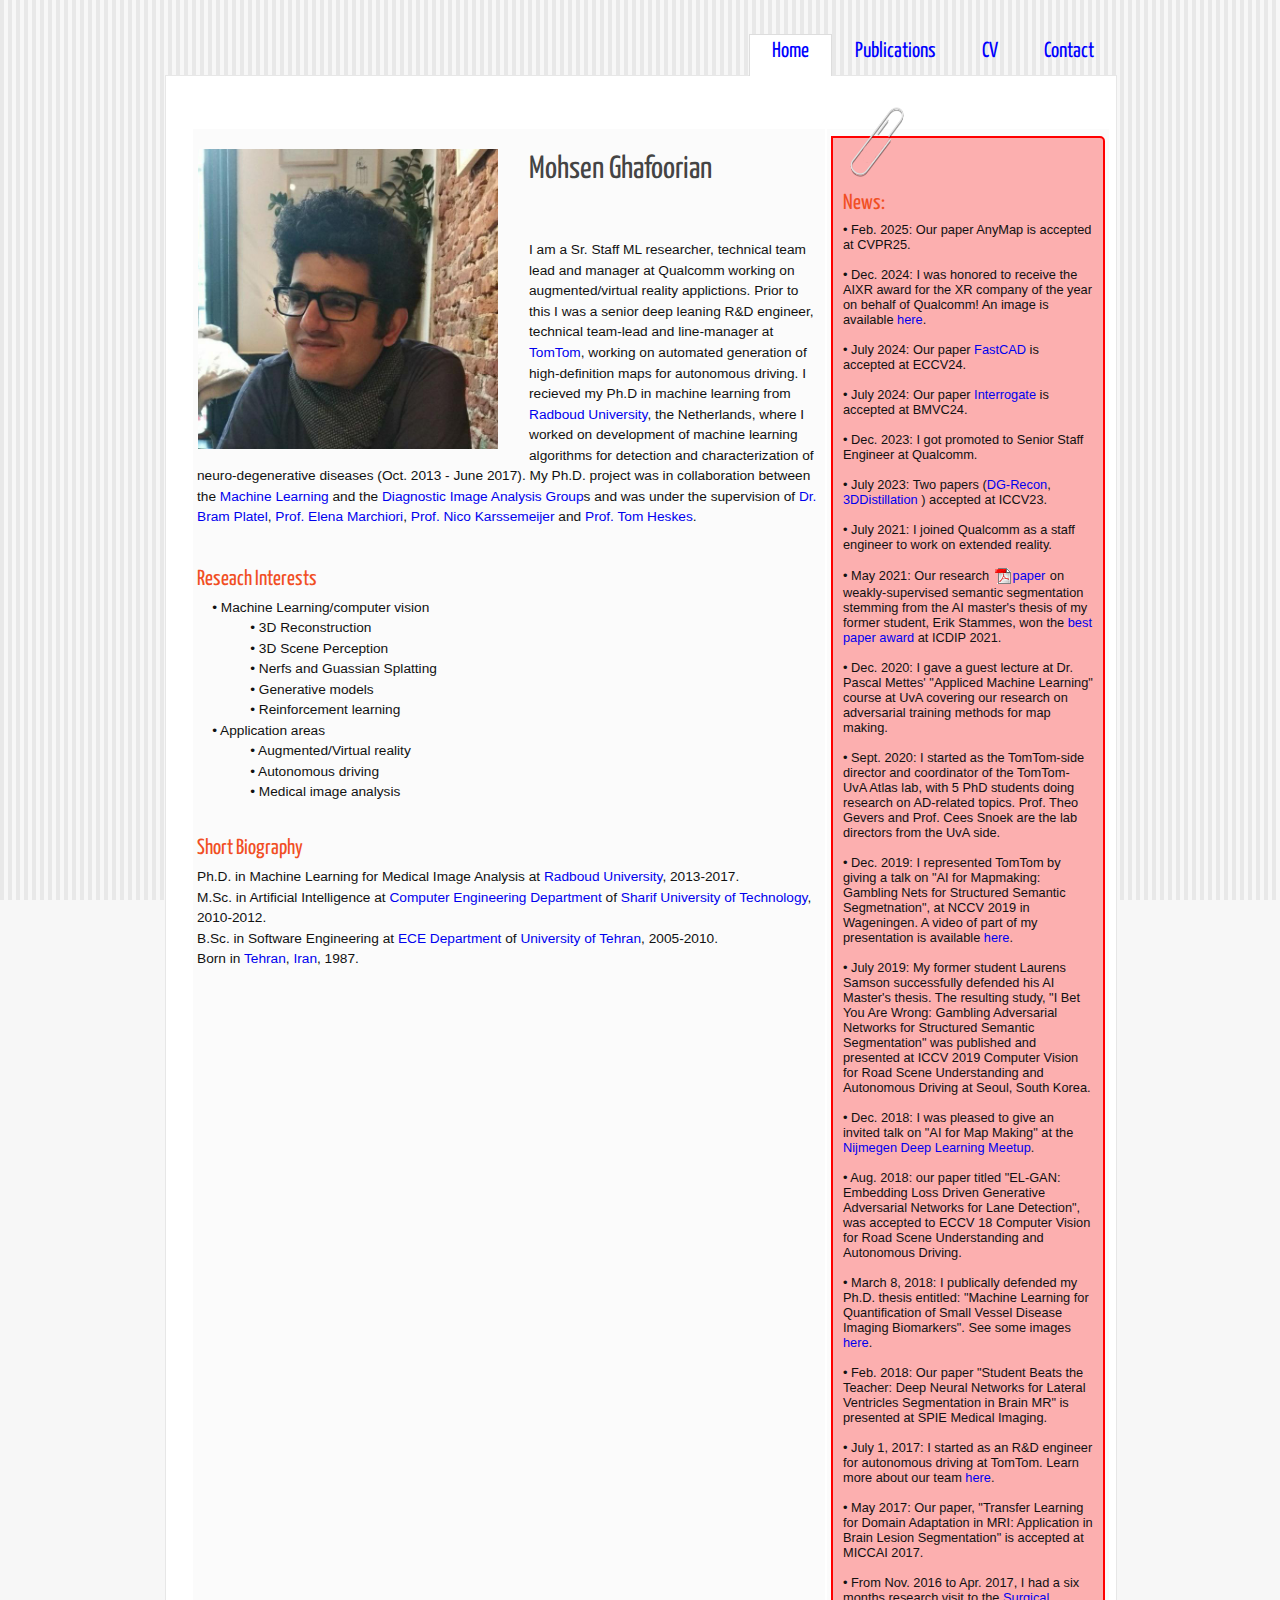
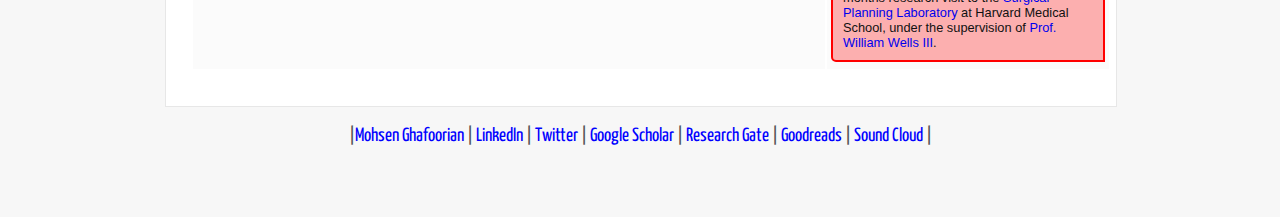
<file: index.html>
<!DOCTYPE HTML>
<html>

<head>
  <title>Mohsen Ghafoorian</title>
  <meta name="description" content="Mohsen Ghafoorian, Homepage" />
  <meta name="keywords" content="mohsen ghafoorian, radboud, deep learning, machine learning ,reinforcement learning" />
  <meta http-equiv="content-type" content="text/html; charset=UTF-8" />
  <link rel="stylesheet" type="text/css" href="http://fonts.googleapis.com/css?family=Tangerine&amp;v1" />
  <link rel="stylesheet" type="text/css" href="http://fonts.googleapis.com/css?family=Yanone+Kaffeesatz" />
  <link rel="stylesheet" type="text/css" href="style/style.css" />
  <link href="https://fonts.googleapis.com/icon?family=Material+Icons" rel="stylesheet">
  <script type="text/javascript">
  var _gaq = _gaq || [];
  _gaq.push(['_setAccount', 'UA-7159236-4']);
  _gaq.push(['_trackPageview']);

  (function() {
    var ga = document.createElement('script'); ga.type = 'text/javascript'; ga.async = true;
    ga.src = ('https:' == document.location.protocol ? 'https://ssl' : 'http://www') + '.google-analytics.com/ga.js';
    var s = document.getElementsByTagName('script')[0]; s.parentNode.insertBefore(ga, s);
  })();
  </script>
</head>

<body>
  <div id="main">
    <div id="header">
      <div id="logo">
      </div>
      <div id="menubar">
        <ul id="menu">
          <!-- put class="current" in the li tag for the selected page - to highlight which page you're on -->
          <li  class="current"><a href="index.html">Home</a></li>
          <!--<li ><a href="research.html">Research</a></li>-->
          <li ><a href="publications.html">Publications</a></li>
          <li ><a href="cv.html">CV</a></li>
          <!--<li ><a href="presentations.html">Talks</a></li>-->
          <li ><a href="contact.html">Contact</a></li>
        </ul>
      </div>
    </div>

<div id="site_content">
<div id="sidebar_container"></div>

<div id="content">
	<table width=920>
	<tr>
		<td>
			<img src="images/mohsen4.jpg" alt="" title="" style="float: left; margin-left: 0px; margin-top: 0px; margin-right: 30px; padding:1px; border: 0px solid #EEE; height: 300px;">
			<h1>Mohsen Ghafoorian</h1>
			<br>

			<p>
			<p>
			I am a Sr. Staff ML researcher, technical team lead and manager at Qualcomm working on augmented/virtual reality applictions. Prior to this 
			I was a senior deep leaning R&D engineer, technical team-lead and line-manager at <a href="https://en.wikipedia.org/wiki/TomTom">TomTom</a>, working on automated generation of high-definition maps for autonomous driving. I recieved my Ph.D in machine learning from <a href="http://www.ru.nl/english/">Radboud University</a>, the Netherlands, where I worked on development of machine learning algorithms for detection and characterization of neuro-degenerative diseases (Oct. 2013 - June 2017). 
			My Ph.D. project was in collaboration between the <a href ="http://www.ru.nl/is/ml/" rel="nofollow">Machine Learning </a> and the 
			<a href ="http://diagnijmegen.nl/index.php/Home" rel="nofollow"> Diagnostic Image Analysis Group</a>s and was under the supervision of <a href="http://www.diagnijmegen.nl/index.php/Person?name=Bram_Platel" rel="nofollow">Dr. Bram Platel</a>, <a href="http://www.cs.ru.nl/~elenam/" rel="nofollow">Prof. Elena Marchiori</a>, <a href="http://www.diagnijmegen.nl/index.php/Person?name=Nico_Karssemeijer" rel="nofollow">Prof. Nico Karssemeijer</a> and <a href="http://www.cs.ru.nl/~tomh/" rel="nofollow">Prof. Tom Heskes</a>.
			<br> 
			<br>
			</p> 
			<h2>Reseach Interests</h2>
			<p>
			&nbsp &nbsp &#8226; Machine Learning/computer vision <br>
			&nbsp &nbsp &nbsp &nbsp &nbsp &nbsp &nbsp		&#8226; 3D Reconstruction<br>
			&nbsp &nbsp &nbsp &nbsp &nbsp &nbsp &nbsp		&#8226; 3D Scene Perception<br>
			&nbsp &nbsp &nbsp &nbsp &nbsp &nbsp &nbsp		&#8226; Nerfs and Guassian Splatting<br>
			&nbsp &nbsp &nbsp &nbsp &nbsp &nbsp &nbsp		&#8226; Generative models<br>			
			&nbsp &nbsp &nbsp &nbsp &nbsp &nbsp &nbsp		&#8226; Reinforcement learning <br>
			&nbsp &nbsp &#8226 Application areas <br>
			&nbsp &nbsp &nbsp &nbsp &nbsp &nbsp &nbsp &#8226; Augmented/Virtual reality <br>
			&nbsp &nbsp &nbsp &nbsp &nbsp &nbsp &nbsp &#8226; Autonomous driving <br>
			&nbsp &nbsp &nbsp &nbsp &nbsp &nbsp &nbsp &#8226; Medical image analysis <br>
			</p>
			<br>

			<h2>Short Biography</h2>
			<p>
			Ph.D. in Machine Learning for Medical Image Analysis at <a href="http://www.ru.nl/" rel="nofollow"> Radboud University</a>, 2013-2017.<br>
			M.Sc. in Artificial Intelligence at <a href="http://ce.sharif.ir/en" rel="nofollow">Computer Engineering Department</a> of <a href="http://www.sharif.ir/web/en/" rel="nofollow">Sharif University of Technology</a>, 2010-2012. <br>
			B.Sc. in Software Engineering at <a href="http://ece.ut.ac.ir/en" rel="nofollow">ECE Department</a> of <a href="http://ut.ac.ir/en" rel="nofollow">University of Tehran</a>, 2005-2010.<br>
			Born in <a href="http://en.wikipedia.org/wiki/Tehran" rel="nofollow">Tehran</a>, <a href="http://en.wikipedia.org/wiki/Iran" rel="nofollow">Iran</a>, 1987.
			</p>
			<br><br><br><br><br><br><br><br><br><br><br><br><br><br><br><br><br><br><br><br><br><br><br><br><br><br><br><br><br><br><br><br><br><br><br><br><br><br><br><br><br><br><br><br>
		</td>
		<td>
			<img src="images/clip.png" style="float: left; margin-left: 10px; margin-top: -30px; margin-right: 30px; padding:1px; border: 0px solid #EEE; height: 70px;">
			<div class="boxed">	<br><br><br>
				<h2>News:</h2>

				&#8226; Feb. 2025: Our paper AnyMap is accepted at CVPR25. <br><br>
				&#8226; Dec. 2024: I was honored to receive the AIXR award for the XR company of the year on behalf of Qualcomm! An image is available <a href="https://www.linkedin.com/feed/update/urn:li:activity:7272360035513495552/">here</a>. <br><br>
				&#8226; July 2024: Our paper <a href="https://arxiv.org/pdf/2403.15161">FastCAD</a> is accepted at ECCV24. <br><br>
				&#8226; July 2024: Our paper <a href="https://shorturl.at/QE6EN">Interrogate</a> is accepted at BMVC24. <br><br>
				&#8226; Dec. 2023: I got promoted to Senior Staff Engineer at Qualcomm. <br><br>
				&#8226; July 2023: Two papers (<a href="https://shorturl.at/nNi4X">DG-Recon</a>, <a href="https://shorturl.at/xFaCE">3DDistillation </a>) accepted at ICCV23. <br><br>
				&#8226; July 2021: I joined Qualcomm as a staff engineer to work on extended reality.<br><br>
				&#8226; May 2021: Our research <a href="https://arxiv.org/pdf/2011.04626.pdf">paper</a> on weakly-supervised semantic segmentation stemming from the AI master's thesis of my former student, Erik Stammes, won the <a href="http://mohsenghafoorian.nl/files/icdip_award.jpeg"> best paper award </a> at ICDIP 2021.<br><br>
				&#8226; Dec. 2020: I gave a guest lecture at Dr. Pascal Mettes' "Appliced Machine Learning" course at UvA covering our research on adversarial training methods for map making. <br><br>
				&#8226; Sept. 2020: I started as the TomTom-side director and coordinator of the TomTom-UvA Atlas lab, with 5 PhD students doing research on AD-related topics. Prof. Theo Gevers and Prof. Cees Snoek are the lab directors from the UvA side.<br><br>
				&#8226; Dec. 2019: I represented TomTom by giving a talk on "AI for Mapmaking: Gambling Nets for Structured Semantic Segmetnation", at NCCV 2019 in Wageningen. A video of part of my presentation is available <a href="https://youtu.be/shsoG8sJXgY">here</a>.<br><br>
				&#8226; July 2019: My former student Laurens Samson successfully defended his AI Master's thesis. The resulting study, "I Bet You Are Wrong: Gambling Adversarial Networks for Structured Semantic Segmentation" was published and presented at ICCV 2019 Computer Vision for Road Scene Understanding and Autonomous Driving at Seoul, South Korea. <br><br>
				&#8226; Dec. 2018: I was pleased to give an invited talk on "AI for Map Making" at the <a href="https://www.meetup.com/Deep-Learning-Nijmegen/events/255604774/">Nijmegen Deep Learning Meetup</a>. <br><br>
				&#8226; Aug. 2018: our paper titled "EL-GAN: Embedding Loss Driven Generative Adversarial Networks for Lane Detection", was accepted to ECCV 18 Computer Vision for Road Scene Understanding and Autonomous Driving. <br><br>
				&#8226; March 8, 2018: I publically defended my Ph.D. thesis entitled: "Machine Learning for Quantification of Small Vessel Disease Imaging Biomarkers". See some images <a href="https://drive.google.com/drive/folders/1ne7y0YJ4kBkdPi6MpTPtBqVDXWYR_264?usp=sharing">here</a>. <br><br>
				&#8226; Feb. 2018: Our paper "Student Beats the Teacher: Deep Neural Networks for Lateral Ventricles Segmentation in Brain MR" is presented at SPIE Medical Imaging. <br><br>
				&#8226; July 1, 2017: I started as an R&D engineer for autonomous driving at TomTom. Learn more about our team <a href="https://www.youtube.com/watch?v=5YACo71cccA">here</a>.<br><br>
				&#8226; May 2017: Our paper, "Transfer Learning for Domain Adaptation in MRI: Application in Brain Lesion Segmentation" is accepted at MICCAI 2017. <br><br>
				&#8226; From Nov. 2016 to Apr. 2017, I had a six months research visit to the <a href="https://www.spl.harvard.edu/">Surgical Planning Laboratory</a> at Harvard Medical School, under the supervision of <a href="http://people.csail.mit.edu/sw/">Prof. William Wells III</a>.<br>
			</div>
		</td>
	</tr>
	</table>
</div>
</div>

    <div id="footer">
|<a href="index.html" target="_blank">Mohsen Ghafoorian</a> | 
<a href="http://www.linkedin.com/pub/mohsen-ghafoorian/53/437/ba3" target="_blank">LinkedIn</a> | 
<a href="https://twitter.com/mohsen_gh87" target="_blank">Twitter</a> | 
<a href="https://scholar.google.nl/citations?user=989WL-wAAAAJ&hl=en" target="_blank">Google Scholar</a> | 
<a href="https://www.researchgate.net/profile/Mohsen_Ghafoorian5" target="_blank">Research Gate</a> |
<a href="https://www.goodreads.com/user/show/1713-mohsen" target="_blank">Goodreads</a> | 
<a href="https://soundcloud.com/mohsenghafoorian" target="_blank">Sound Cloud</a> |
    </div>
  </div>
</body>
</html>
</file>
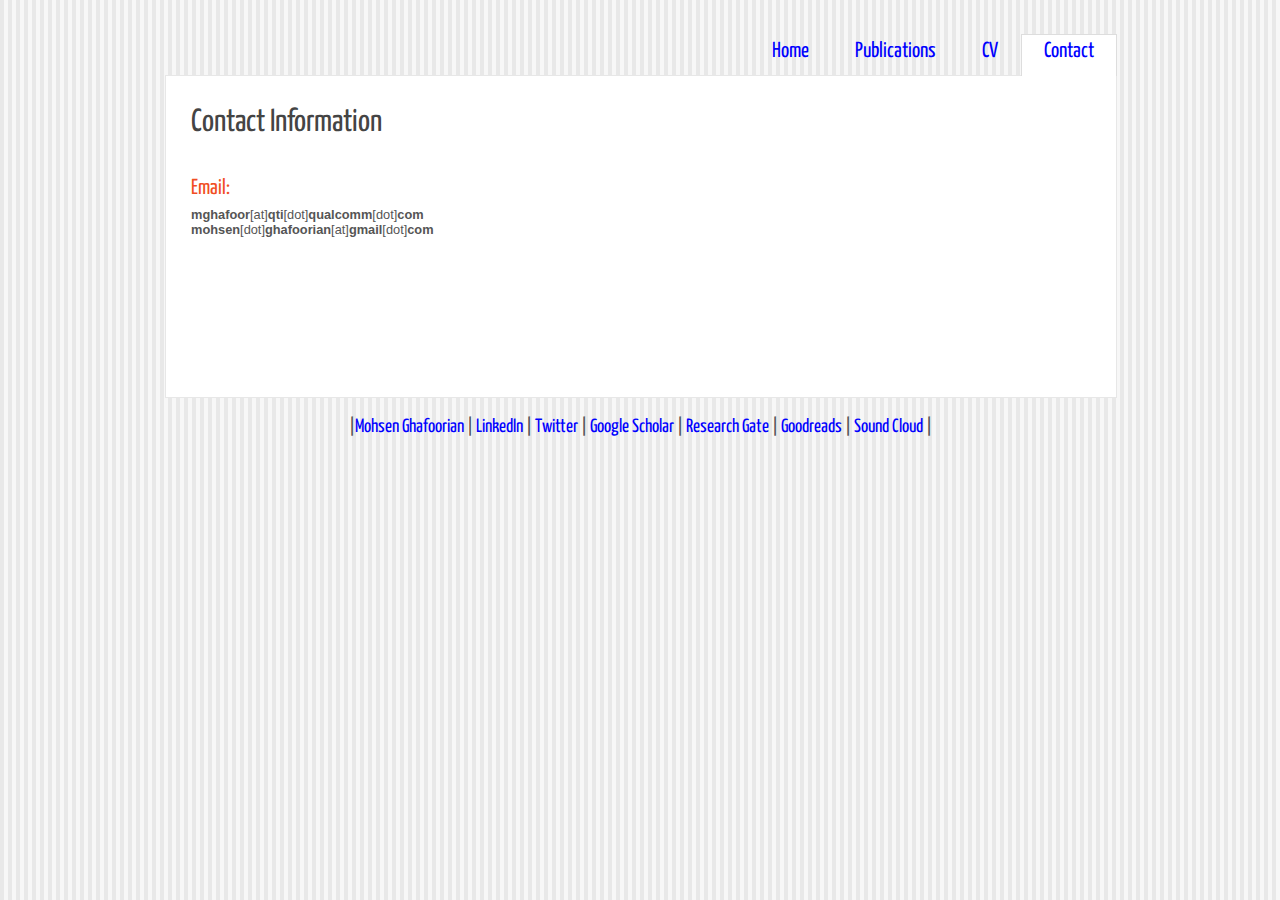
<file: contact.html>
<!DOCTYPE HTML>
<html>

<head>
  <title>Mohsen Ghafoorian</title>
  <meta name="description" content="Mohsen Ghafoorian, Homepage" />
  <meta name="keywords" content="mohsen ghafoorian, radboud, deep learning, machine learning ,reinforcement learning" />
  <meta http-equiv="content-type" content="text/html; charset=UTF-8" />
  <link rel="stylesheet" type="text/css" href="http://fonts.googleapis.com/css?family=Tangerine&amp;v1" />
  <link rel="stylesheet" type="text/css" href="http://fonts.googleapis.com/css?family=Yanone+Kaffeesatz" />
  <link rel="stylesheet" type="text/css" href="style/style.css" />
  <script type="text/javascript">
  var _gaq = _gaq || [];
  _gaq.push(['_setAccount', 'UA-7159236-4']);
  _gaq.push(['_trackPageview']);

  (function() {
    var ga = document.createElement('script'); ga.type = 'text/javascript'; ga.async = true;
    ga.src = ('https:' == document.location.protocol ? 'https://ssl' : 'http://www') + '.google-analytics.com/ga.js';
    var s = document.getElementsByTagName('script')[0]; s.parentNode.insertBefore(ga, s);
  })();
  </script>
</head>

<body>
  <div id="main">
    <div id="header">
      <div id="logo">
      </div>
      <div id="menubar">
        <ul id="menu">
          <!-- put class="current" in the li tag for the selected page - to highlight which page you're on -->
          <li ><a href="index.html">Home</a></li>
          <!--<li ><a href="research.html">Research</a></li>-->
          <li ><a href="publications.html">Publications</a></li>
          <li ><a href="cv.html">CV</a></li>
          <!--<li ><a href="presentations.html">Talks</a></li>-->
          <li class="current"><a href="contact.html">Contact</a></li>
        </ul>
      </div>
    </div>


<div id="site_content">
<div id="content">
<h1>Contact Information</h1>
<p>
<h2>Email:</h2>
<strong>mghafoor</strong>[at]<strong>qti</strong>[dot]<strong>qualcomm</strong>[dot]<strong>com</strong><br>
<strong>mohsen</strong>[dot]<strong>ghafoorian</strong>[at]<strong>gmail</strong>[dot]<strong>com</strong><br>
<br><br><br>


<br><br><br>
<br><br><br>

</p>

</div>
</div>

    <div id="footer">
|<a href="index.html" target="_blank">Mohsen Ghafoorian</a> | 
<a href="http://www.linkedin.com/pub/mohsen-ghafoorian/53/437/ba3" target="_blank">LinkedIn</a> | 
<a href="https://twitter.com/mohsen_gh87" target="_blank">Twitter</a> | 
<a href="https://scholar.google.nl/citations?user=989WL-wAAAAJ&hl=en" target="_blank">Google Scholar</a> | 
<a href="https://www.researchgate.net/profile/Mohsen_Ghafoorian5" target="_blank">Research Gate</a> |
<a href="https://www.goodreads.com/user/show/1713-mohsen" target="_blank">Goodreads</a> | 
<a href="https://soundcloud.com/mohsenghafoorian" target="_blank">Sound Cloud</a> |
    </div>
  </div>
</body>
</html>
</file>
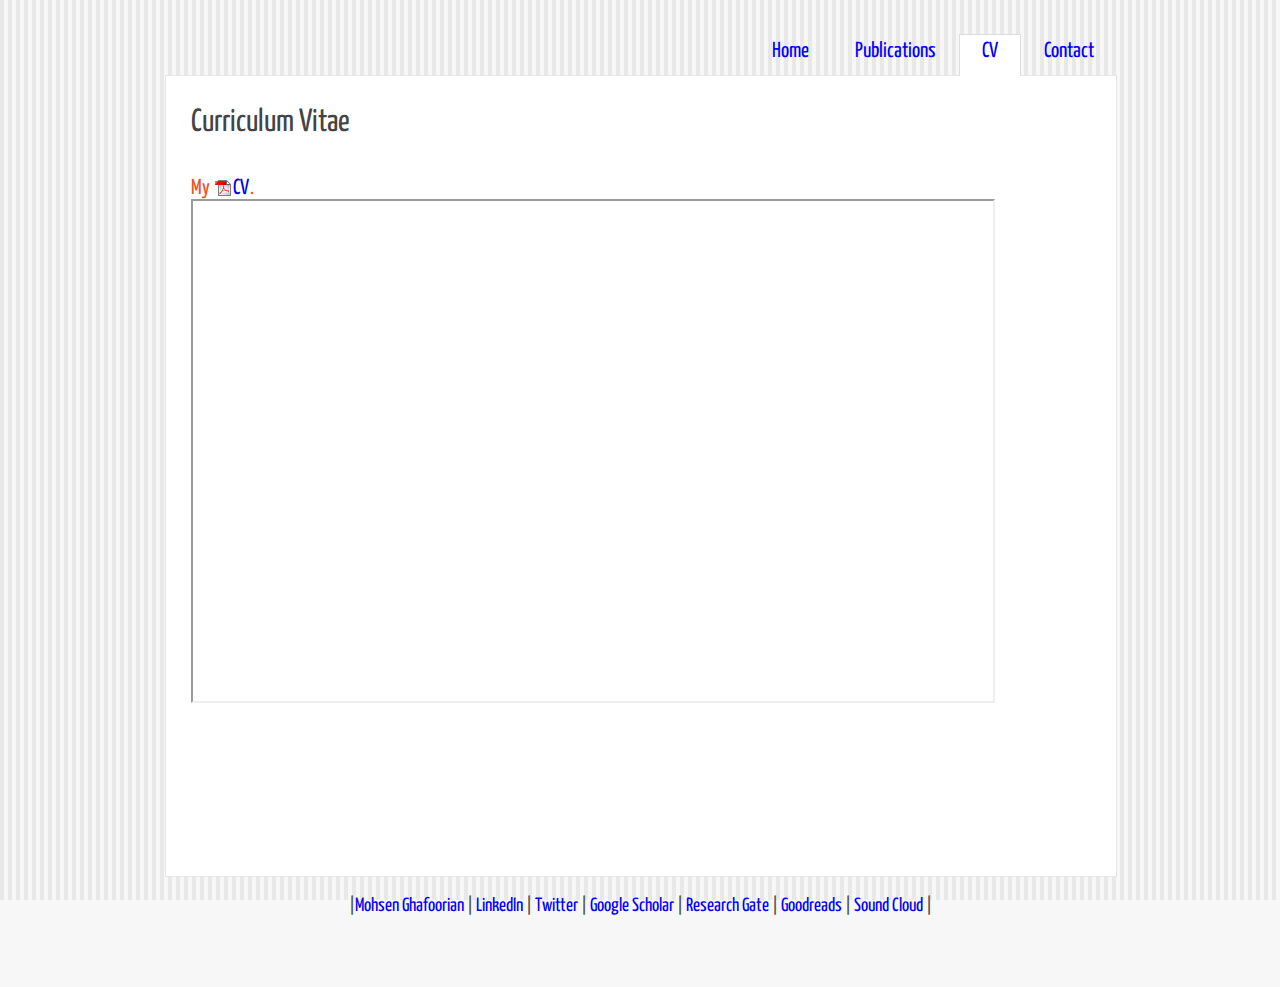
<file: cv.html>
<!DOCTYPE HTML>
<html>

<head>
  <title>Mohsen Ghafoorian</title>
  <meta name="description" content="Mohsen Ghafoorian, Homepage" />
  <meta name="keywords" content="mohsen ghafoorian, radboud, deep learning, machine learning ,reinforcement learning" />
  <meta http-equiv="content-type" content="text/html; charset=UTF-8" />
  <link rel="stylesheet" type="text/css" href="http://fonts.googleapis.com/css?family=Tangerine&amp;v1" />
  <link rel="stylesheet" type="text/css" href="http://fonts.googleapis.com/css?family=Yanone+Kaffeesatz" />
  <link rel="stylesheet" type="text/css" href="style/style.css" />
  <script type="text/javascript">
  var _gaq = _gaq || [];
  _gaq.push(['_setAccount', 'UA-7159236-4']);
  _gaq.push(['_trackPageview']);

  (function() {
    var ga = document.createElement('script'); ga.type = 'text/javascript'; ga.async = true;
    ga.src = ('https:' == document.location.protocol ? 'https://ssl' : 'http://www') + '.google-analytics.com/ga.js';
    var s = document.getElementsByTagName('script')[0]; s.parentNode.insertBefore(ga, s);
  })();
  </script>
</head>

<body>
  <div id="main">
    <div id="header">
      <div id="logo">
      </div>
      <div id="menubar">
        <ul id="menu">
          <!-- put class="current" in the li tag for the selected page - to highlight which page you're on -->
          <li ><a href="index.html">Home</a></li>
          <!--<li ><a href="research.html">Research</a></li>-->
          <li ><a href="publications.html">Publications</a></li>
          <li class="current"><a href="cv.html">CV</a></li>
          <!--<li ><a href="presentations.html">Talks</a></li>-->
          <li ><a href="contact.html">Contact</a></li>
        </ul>
      </div>
    </div>


<div id="site_content">
<div id="content">
<h1>Curriculum Vitae</h1>
<p>


<h2>
My <a href="files/CV.pdf">CV</a>.
<br><iframe src="files/CV.pdf" height="500" width="800"></iframe>
</h2>


<br><br><br>


<br><br><br>
<br><br><br>

</p>

</div>
</div>

    <div id="footer">|<a href="index.html" target="_blank">Mohsen Ghafoorian</a> | 
<a href="http://www.linkedin.com/pub/mohsen-ghafoorian/53/437/ba3" target="_blank">LinkedIn</a> | 
<a href="https://twitter.com/mohsen_gh87" target="_blank">Twitter</a> | 
<a href="https://scholar.google.nl/citations?user=989WL-wAAAAJ&hl=en" target="_blank">Google Scholar</a> | 
<a href="https://www.researchgate.net/profile/Mohsen_Ghafoorian5" target="_blank">Research Gate</a> |
<a href="https://www.goodreads.com/user/show/1713-mohsen" target="_blank">Goodreads</a> | 
<a href="https://soundcloud.com/mohsenghafoorian" target="_blank">Sound Cloud</a> |
    </div>
  </div>
</body>
</html>
</file>
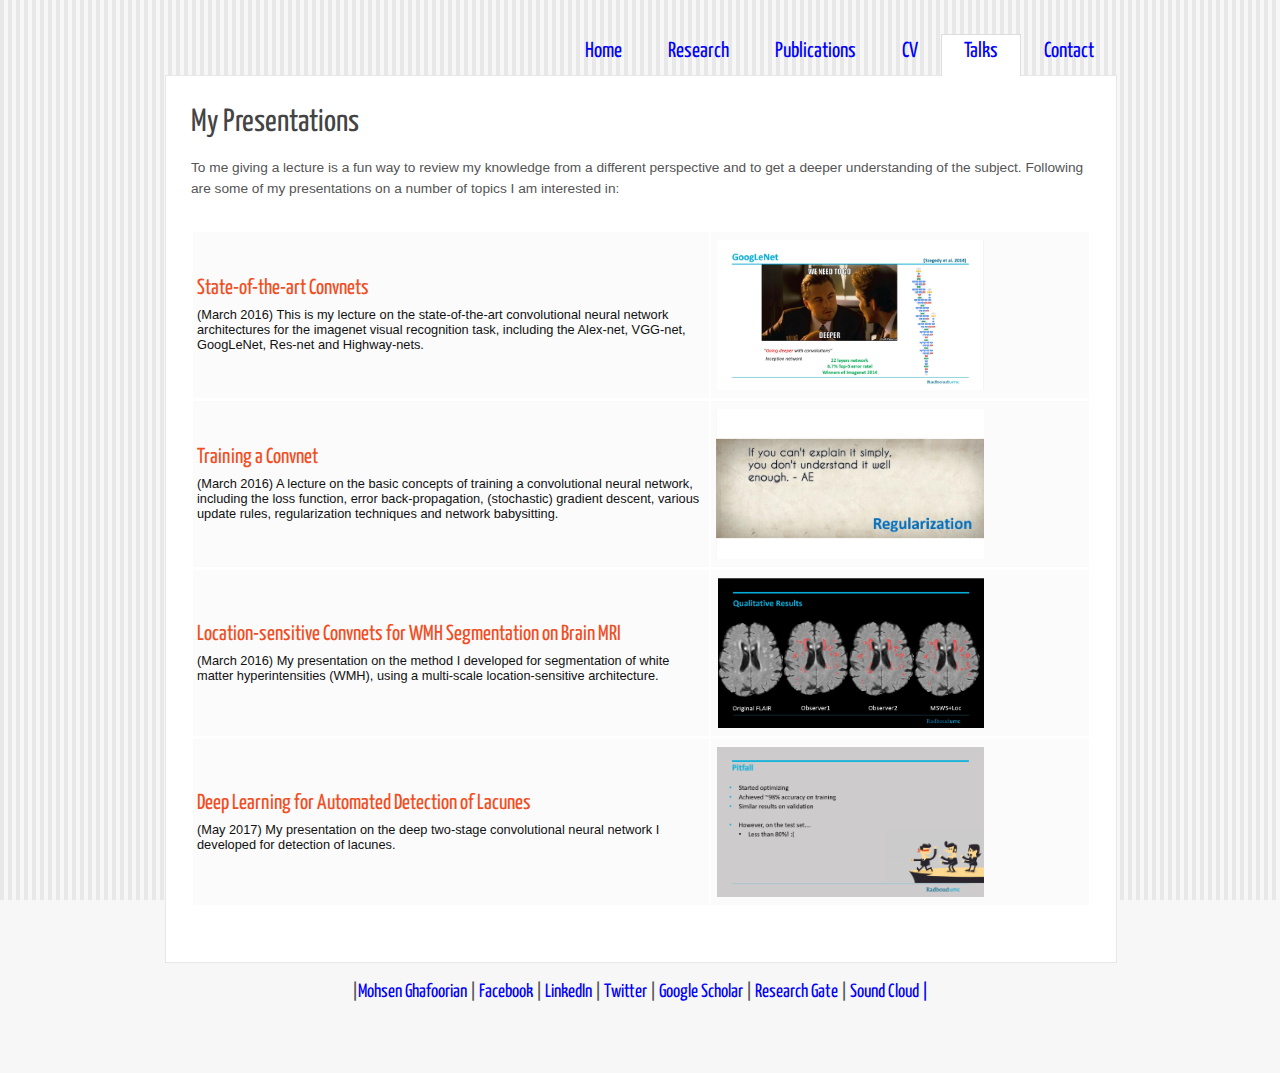
<file: presentations.html>
<!DOCTYPE HTML>
<html>

<head>
  <title>Mohsen Ghafoorian</title>
  <meta name="description" content="Mohsen Ghafoorian, Homepage" />
  <meta name="keywords" content="mohsen ghafoorian, radboud, deep learning, machine learning ,reinforcement learning" />
  <meta http-equiv="content-type" content="text/html; charset=UTF-8" />
  <link rel="stylesheet" type="text/css" href="http://fonts.googleapis.com/css?family=Tangerine&amp;v1" />
  <link rel="stylesheet" type="text/css" href="http://fonts.googleapis.com/css?family=Yanone+Kaffeesatz" />
  <link rel="stylesheet" type="text/css" href="style/style.css" />
  <script type="text/javascript">
  var _gaq = _gaq || [];
  _gaq.push(['_setAccount', 'UA-7159236-4']);
  _gaq.push(['_trackPageview']);

  (function() {
    var ga = document.createElement('script'); ga.type = 'text/javascript'; ga.async = true;
    ga.src = ('https:' == document.location.protocol ? 'https://ssl' : 'http://www') + '.google-analytics.com/ga.js';
    var s = document.getElementsByTagName('script')[0]; s.parentNode.insertBefore(ga, s);
  })();
  </script>
</head>

<body>
  <div id="main">
    <div id="header">
      <div id="logo">
      </div>
      <div id="menubar">
        <ul id="menu">
          <!-- put class="current" in the li tag for the selected page - to highlight which page you're on -->
          <li ><a href="index.html">Home</a></li>
          <li ><a href="research.html">Research</a></li>
          <li ><a href="publications.html">Publications</a></li>
          <li><a href="cv.html">CV</a></li>
          <li  class="current"><a href="presentations.html">Talks</a></li>
          <li ><a href="contact.html">Contact</a></li>
        </ul>
      </div>
    </div>


<div id="site_content">
<div id="content">
<h1>My Presentations</h1>
<p>

To me giving a lecture is a fun way to review my knowledge from a different perspective and to get a deeper understanding 
of the subject. Following are some of my presentations on a number of topics I am interested in:
<table border="0">
<tr>
<td>
<h2>State-of-the-art Convnets</h2> (March 2016)
This is my lecture on the state-of-the-art convolutional neural network architectures for the imagenet visual recognition task, 
including the Alex-net, VGG-net, GoogLeNet, Res-net and Highway-nets.
</td>
<td><a href="https://drive.google.com/open?id=0B4mZPdmfc0v_UjB5MnVlUVZsTEE" target="_blank"><img src="images/state_pres.jpg" alt="" title="" style="float: right; margin-left: 0px; margin-top: 0px; margin-right: 100px; padding:1px; border: 0px solid #EEE; height: 150px;"></td></a>
</tr>

<tr>
<td>
<h2>Training a Convnet</h2> (March 2016)
A lecture on the basic concepts of training a convolutional neural network, including the loss function, error back-propagation, 
(stochastic) gradient descent, various update rules, regularization techniques and network babysitting.
</td>
<td><a href="https://drive.google.com/open?id=0B4mZPdmfc0v_eTBJTU13aXFzdFk" target="_blank"><img src="images/train_pres.jpg" alt="" title="" style="float: right; margin-left: 0px; margin-top: 0px; margin-right: 100px; padding:1px; border: 0px solid #EEE; height: 150px;"></a></td>
</tr>


<tr>
<td>
<h2>Location-sensitive Convnets for WMH Segmentation on Brain MRI</h2> (March 2016)
My presentation on the method I developed for segmentation of white matter hyperintensities (WMH), using a multi-scale 
location-sensitive architecture.
</td>
<td><a href="https://drive.google.com/open?id=0B4mZPdmfc0v_MDFLUDJVT2d1akU" target="_blank"><img src="images/locsens_pres.jpg" alt="" title="" style="float: right; margin-left: 0px; margin-top: 0px; margin-right: 100px; padding:1px; border: 0px solid #EEE; height: 150px;"></a></td>
</tr>

<tr>
<td>
<h2>Deep Learning for Automated Detection of Lacunes</h2> (May 2017)
My presentation on the deep two-stage convolutional neural network I developed for detection of lacunes.
</td>
<td><a href="https://drive.google.com/open?id=0B4mZPdmfc0v_Y1E2UVZJLWZFOHc" target="_blank"><img src="images/lacune_pres.png" alt="" title="" style="float: right; margin-left: 0px; margin-top: 0px; margin-right: 100px; padding:1px; border: 0px solid #EEE; height: 150px;"></a></td>
</tr>




</table>

</p>

</div>
</div>

    <div id="footer">
|<a href="index.html" target="_blank">Mohsen Ghafoorian</a> | 
<a href="https://www.facebook.com/mohsen.ghafoorian" target="_blank">Facebook</a> | 
<a href="http://www.linkedin.com/pub/mohsen-ghafoorian/53/437/ba3" target="_blank">LinkedIn</a> | 
<a href="https://twitter.com/mohsen_gh87" target="_blank">Twitter</a> | 
<a href="https://scholar.google.nl/citations?user=989WL-wAAAAJ&hl=en" target="_blank">Google Scholar</a> | 
<a href="https://www.researchgate.net/profile/Mohsen_Ghafoorian5" target="_blank">Research Gate</a> |
<a href="https://soundcloud.com/mohsenghafoorian" target="_blank">Sound Cloud |
    </div>
  </div>
</body>
</html>
</file>
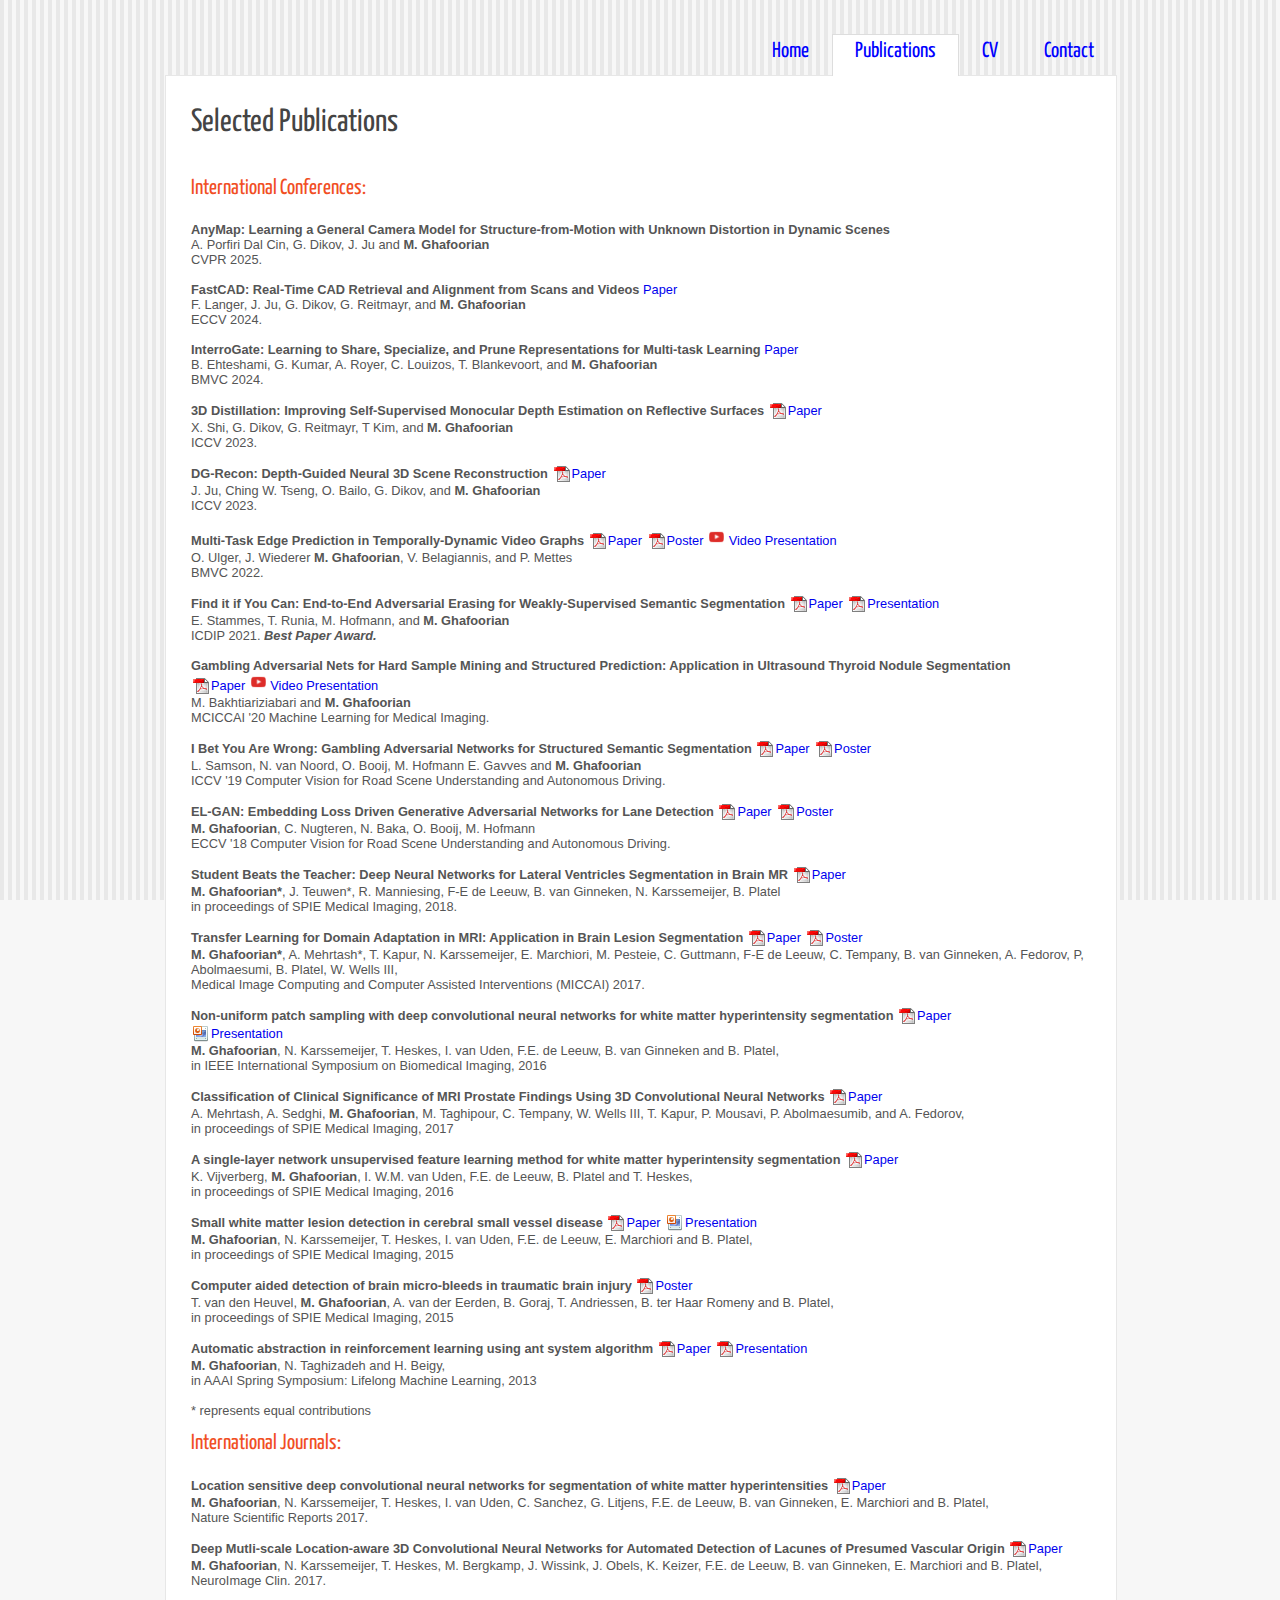
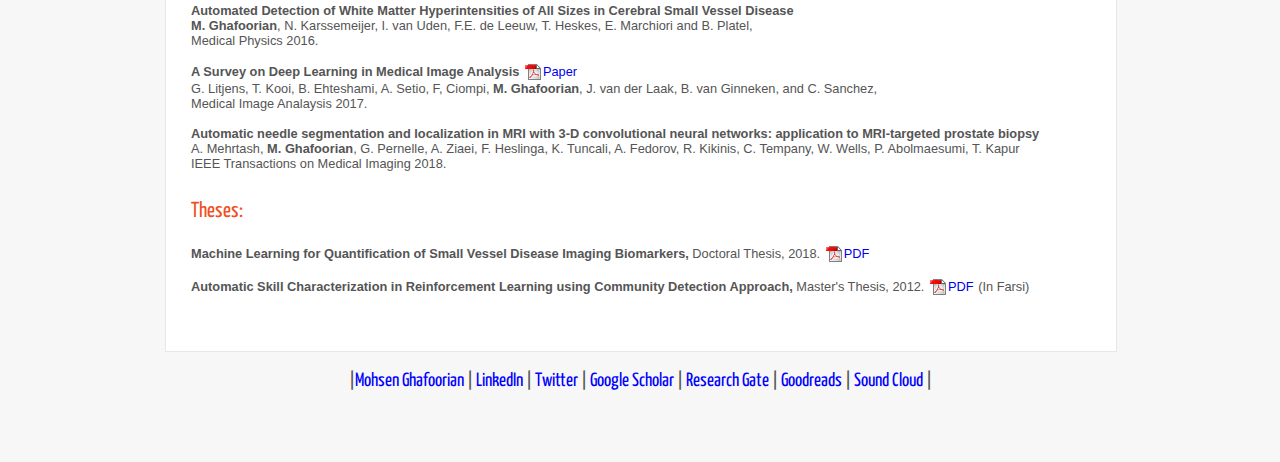
<file: publications.html>
<!DOCTYPE HTML>
<html>

<head>
  <title>Mohsen Ghafoorian</title>
  <meta name="description" content="Mohsen Ghafoorian, Homepage" />
  <meta name="keywords" content="mohsen ghafoorian, radboud, deep learning, machine learning ,reinforcement learning" />
  <meta http-equiv="content-type" content="text/html; charset=UTF-8" />
  <link rel="stylesheet" type="text/css" href="http://fonts.googleapis.com/css?family=Tangerine&amp;v1" />
  <link rel="stylesheet" type="text/css" href="http://fonts.googleapis.com/css?family=Yanone+Kaffeesatz" />
  <link rel="stylesheet" type="text/css" href="style/style.css" />
  <script type="text/javascript">
  var _gaq = _gaq || [];
  _gaq.push(['_setAccount', 'UA-7159236-4']);
  _gaq.push(['_trackPageview']);

  (function() {
    var ga = document.createElement('script'); ga.type = 'text/javascript'; ga.async = true;
    ga.src = ('https:' == document.location.protocol ? 'https://ssl' : 'http://www') + '.google-analytics.com/ga.js';
    var s = document.getElementsByTagName('script')[0]; s.parentNode.insertBefore(ga, s);
  })();
  </script>
</head>

<body>
  <div id="main">
    <div id="header">
      <div id="logo">
      </div>
      <div id="menubar">

        <ul id="menu">
          <!-- put class="current" in the li tag for the selected page - to highlight which page you're on -->
          <li ><a href="index.html">Home</a></li>
          <!--<li ><a href="research.html">Research</a></li>-->
          <li  class="current"><a href="publications.html">Publications</a></li>
          <li ><a href="cv.html">CV</a></li>
          <!--<li ><a href="presentations.html">Talks</a></li>-->
          <li ><a href="contact.html">Contact</a></li>
        </ul>
      </div>
    </div>


<div id="site_content">
<div id="content">
<h1>Selected Publications</h1>
<p>



<h2>International Conferences: </h2>


  
<br><strong>AnyMap: Learning a General Camera Model for Structure-from-Motion with Unknown Distortion in Dynamic Scenes</strong>
<!-- <a href="https://openaccess.thecvf.com/content/ICCV2023/papers/Shi_3D_Distillation_Improving_Self-Supervised_Monocular_Depth_Estimation_on_Reflective_Surfaces_ICCV_2023_paper.pdf">Paper</a> -->
<br> A. Porfiri Dal Cin, G. Dikov, J. Ju and <strong> M. Ghafoorian </strong>
<br> CVPR 2025.
<br>

  
<br><strong>FastCAD: Real-Time CAD Retrieval and Alignment from Scans and Videos</strong>
<a href="https://arxiv.org/pdf/2403.15161v1">Paper</a>
<br> F. Langer, J. Ju, G. Dikov, G. Reitmayr, and <strong> M. Ghafoorian </strong>
<br> ECCV 2024.
<br>

  
<br><strong>InterroGate: Learning to Share, Specialize, and Prune Representations for Multi-task Learning</strong>
<a href="https://arxiv.org/pdf/2402.16848">Paper</a>
<br> B. Ehteshami, G. Kumar, A. Royer, C. Louizos, T. Blankevoort, and <strong> M. Ghafoorian </strong>
<br> BMVC 2024.
<br>

  
  
<br><strong>3D Distillation: Improving Self-Supervised Monocular Depth Estimation on Reflective Surfaces</strong>
<a href="https://openaccess.thecvf.com/content/ICCV2023/papers/Shi_3D_Distillation_Improving_Self-Supervised_Monocular_Depth_Estimation_on_Reflective_Surfaces_ICCV_2023_paper.pdf">Paper</a>
<br> X. Shi, G. Dikov, G. Reitmayr, T Kim, and <strong> M. Ghafoorian </strong>
<br> ICCV 2023.
<br>


<br><strong>DG-Recon: Depth-Guided Neural 3D Scene Reconstruction</strong>
<a href="https://openaccess.thecvf.com/content/ICCV2023/papers/Ju_DG-Recon_Depth-Guided_Neural_3D_Scene_Reconstruction_ICCV_2023_paper.pdf">Paper</a>
<br> J. Ju, Ching W. Tseng, O. Bailo, G. Dikov, and <strong> M. Ghafoorian </strong>
<br> ICCV 2023.
<br>



<br><strong>Multi-Task Edge Prediction in Temporally-Dynamic Video Graphs</strong>
<a href="https://bmvc2022.mpi-inf.mpg.de/0968.pdf">Paper</a>
 <a href="https://bmvc2022.mpi-inf.mpg.de/0968_poster.pdf">Poster</a>
 <img src="images/youtube.png" alt="" title="" style="float right; padding:1px; border: 0px solid #EEE; height: 15px;">
 <a href="https://bmvc2022.mpi-inf.mpg.de/0968_video.mp4">Video Presentation</a>

<br>O. Ulger, J. Wiederer <strong>M. Ghafoorian</strong>, V. Belagiannis, and P. Mettes

<br> BMVC 2022.
<br>



<br><strong>Find it if You Can: End-to-End Adversarial Erasing for Weakly-Supervised Semantic Segmentation</strong>
<a href="https://arxiv.org/pdf/2011.04626.pdf">Paper</a>
 <a href="files/eader_presentation.pdf">Presentation</a>
<br>E. Stammes, T. Runia, M. Hofmann, and <strong>M. Ghafoorian</strong>
<br> ICDIP 2021. <em><strong>Best Paper Award.</strong></em>
<br>




<br><strong>Gambling Adversarial Nets for Hard Sample Mining and Structured Prediction: Application in Ultrasound Thyroid Nodule Segmentation</strong>
<br> 
   <a href="files/gamb_tus.pdf">Paper</a>
   <img src="images/youtube.png" alt="" title="" style="float right; padding:1px; border: 0px solid #EEE; height: 15px;">
   <a href="https://www.youtube.com/watch?v=LFsmhYGZfLI">Video Presentation</a>

<br>M. Bakhtiariziabari and <strong>M. Ghafoorian</strong>
<br> MCICCAI '20 Machine Learning for Medical Imaging.<br>


<br><strong>I Bet You Are Wrong: Gambling Adversarial Networks for Structured Semantic Segmentation</strong>
 <a href="files/gambling_nets.pdf">Paper</a>
 <a href="files/gambnets_poster.pdf">Poster</a>
<!-- <img src="images/youtube.png" alt="" title="" style="float right; padding:1px; border: 0px solid #EEE; height: 15px;">
 <a href="https://youtu.be/shsoG8sJXgY">NCCV'19</a>-->
<br>L. Samson, N. van Noord, O. Booij, M. Hofmann E. Gavves and <strong>M. Ghafoorian</strong>
<br> ICCV '19 Computer Vision for Road Scene Understanding and Autonomous Driving.<br>


<br><strong>EL-GAN: Embedding Loss Driven Generative Adversarial Networks for Lane Detection</strong>
 <a href="files/elgan.pdf">Paper</a>
 <a href="files/elgan_poster.pdf">Poster</a>
<br><strong>M. Ghafoorian</strong>, C. Nugteren, N. Baka, O. Booij, M. Hofmann
<br> ECCV '18 Computer Vision for Road Scene Understanding and Autonomous Driving.<br>


<br><strong>Student Beats the Teacher: Deep Neural Networks for Lateral Ventricles Segmentation in Brain MR</strong>
 <a href="files/studentBeatsTeacher.pdf">Paper</a>
<br><strong>M. Ghafoorian*</strong>, J. Teuwen*, R. Manniesing, F-E de Leeuw, B. van Ginneken, N. Karssemeijer, B. Platel
<br> in proceedings of SPIE Medical Imaging, 2018. <br>

<br><strong>Transfer Learning for Domain Adaptation in MRI: Application in Brain Lesion Segmentation</strong>
 <a href="files/transferLearning.pdf">Paper</a>
 <a href="files/da_poster.pdf">Poster</a>
<br><strong>M. Ghafoorian*</strong>, A. Mehrtash*, T. Kapur, N. Karssemeijer, E. Marchiori, M. Pesteie, C. Guttmann, F-E de Leeuw, C. Tempany, B. van Ginneken, A. Fedorov, P, Abolmaesumi, B. Platel, W. Wells III, <br>
Medical Image Computing and Computer Assisted Interventions (MICCAI) 2017. <br>


<br><strong>Non-uniform patch sampling with deep convolutional neural networks for white matter hyperintensity segmentation</strong>
<a href="files/NonUniformCNN_ISBI2016.pdf">Paper</a><br><a href="files/nonuniform.pptx">Presentation</a>
 <br>
<strong>M. Ghafoorian</strong>, N. Karssemeijer, T. Heskes, I. van Uden, F.E. de Leeuw, B. van Ginneken and B. Platel, <br>
in IEEE International Symposium on Biomedical Imaging, 2016<br>

<br><strong>Classification of Clinical Significance of MRI Prostate Findings Using 3D Convolutional Neural Networks</strong>
 <a href="files/SPIE_prostateX.pdf">Paper</a>
<br>A. Mehrtash, A. Sedghi, <strong>M. Ghafoorian</strong>, M. Taghipour, C. Tempany, W. Wells III, T. Kapur, P. Mousavi, P. Abolmaesumib, and A. Fedorov,
<br>in proceedings of SPIE Medical Imaging, 2017<br>

<br><strong>A single-layer network unsupervised feature learning method for white matter hyperintensity segmentation</strong>
<a href="files/usfl.pdf">Paper</a>
<br>K. Vijverberg, <strong>M. Ghafoorian</strong>, I. W.M. van Uden, F.E. de Leeuw, B. Platel and T. Heskes,
<br>in proceedings of SPIE Medical Imaging, 2016<br>

<br><strong>Small white matter lesion detection in cerebral small vessel disease</strong>
 <a href="files/SPIE_small.pdf">Paper</a>  <a href="files/SPIE_small_presentation.pptx">Presentation</a>
<br><strong>M. Ghafoorian</strong>, N. Karssemeijer, T. Heskes, I. van Uden, F.E. de Leeuw, E. Marchiori and B. Platel, <br> 
in proceedings of SPIE Medical Imaging, 2015<br>

<br><strong>Computer aided detection of brain micro-bleeds in traumatic brain injury</strong>
 <a href="files/SPIE_micro_poster.pdf">Poster</a>
<br>T. van den Heuvel, <strong>M. Ghafoorian</strong>, A. van der Eerden, B. Goraj, T. Andriessen, B. ter Haar Romeny and B. Platel, <br>
in proceedings of SPIE Medical Imaging, 2015<br>

<br><strong>Automatic abstraction in reinforcement learning using ant system algorithm</strong>
 <a href="files/AAAI_RL_paper.pdf">Paper</a>  <a href="files/AAAI_RL_presentation.pdf">Presentation</a>
<!-- <a href="files/AAAI_RL_src.rar">Source</a> -->
<br><strong>M. Ghafoorian</strong>, N. Taghizadeh and H. Beigy, <br>
in AAAI Spring Symposium: Lifelong Machine Learning, 2013<br>
<br> * represents equal contributions
<br><br><be>

<h2>International Journals: </h2>

<br><strong>Location sensitive deep convolutional neural networks for segmentation of white matter hyperintensities</strong>
 <a href="https://www.nature.com/articles/s41598-017-05300-5.pdf">Paper</a>
<br><strong>M. Ghafoorian</strong>, N. Karssemeijer, T. Heskes, I. van Uden, C. Sanchez, G. Litjens, F.E. de Leeuw, B. van Ginneken, E. Marchiori and B. Platel, <br>
Nature Scientific Reports 2017.<br>

<br><strong>Deep Mutli-scale Location-aware 3D Convolutional Neural Networks for Automated Detection of Lacunes of Presumed Vascular Origin</strong>
 <a href="http://www.sciencedirect.com/science/article/pii/S2213158217300311/pdfft?md5=edcf3e9a7b312bee1931402702f1d71d&pid=1-s2.0-S2213158217300311-main.pdf">Paper</a>
<br><strong>M. Ghafoorian</strong>, N. Karssemeijer, T. Heskes, M. Bergkamp,  J. Wissink, J. Obels, K. Keizer, F.E. de Leeuw, B. van Ginneken, E. Marchiori and B. Platel, <br>
NeuroImage Clin. 2017.<br>

<br><strong>Automated Detection of White Matter Hyperintensities of All Sizes in Cerebral Small Vessel Disease</strong>
<br><strong>M. Ghafoorian</strong>, N. Karssemeijer, I. van Uden, F.E. de Leeuw, T. Heskes, E. Marchiori and B. Platel, <br>
Medical Physics 2016.<br>

<br><strong>A Survey on Deep Learning in Medical Image Analysis</strong> 
 <a href="files/DLSurvey.pdf">Paper</a><br>
G. Litjens, T. Kooi, B. Ehteshami, A. Setio, F, Ciompi, <strong>M. Ghafoorian</strong>, J. van der Laak, B. van Ginneken, and C. Sanchez, <br> 
Medical Image Analaysis 2017.<br>

<br><strong>Automatic needle segmentation and localization in MRI with 3-D convolutional neural networks: application to MRI-targeted prostate biopsy </strong>
<br>A. Mehrtash, <strong>M. Ghafoorian</strong>, G. Pernelle, A. Ziaei, F. Heslinga, K. Tuncali, A. Fedorov, R. Kikinis, C. Tempany, W. Wells, P. Abolmaesumi, T. Kapur<br>
IEEE Transactions on Medical Imaging 2018.<br>
<br><br>
<h2>Theses: </h2>
<br><strong>Machine Learning for Quantification of Small Vessel Disease Imaging Biomarkers, </strong> 
Doctoral Thesis, 2018. <a href="files/phd_thesis.pdf">PDF</a>

<br>
<br><strong>Automatic Skill Characterization in Reinforcement Learning using Community Detection Approach, </strong> 
Master's Thesis, 2012. <a href="files/master_thesis.pdf">PDF</a> (In Farsi)
<br>
<br>
<br>


</p>

</div>
</div>

    <div id="footer">
|<a href="index.html" target="_blank">Mohsen Ghafoorian</a> | 
<a href="http://www.linkedin.com/pub/mohsen-ghafoorian/53/437/ba3" target="_blank">LinkedIn</a> | 
<a href="https://twitter.com/mohsen_gh87" target="_blank">Twitter</a> | 
<a href="https://scholar.google.nl/citations?user=989WL-wAAAAJ&hl=en" target="_blank">Google Scholar</a> | 
<a href="https://www.researchgate.net/profile/Mohsen_Ghafoorian5" target="_blank">Research Gate</a> |
<a href="https://www.goodreads.com/user/show/1713-mohsen" target="_blank">Goodreads</a> | 
<a href="https://soundcloud.com/mohsenghafoorian" target="_blank">Sound Cloud</a> |
</div>
  </div>
</body>
</html>
</file>
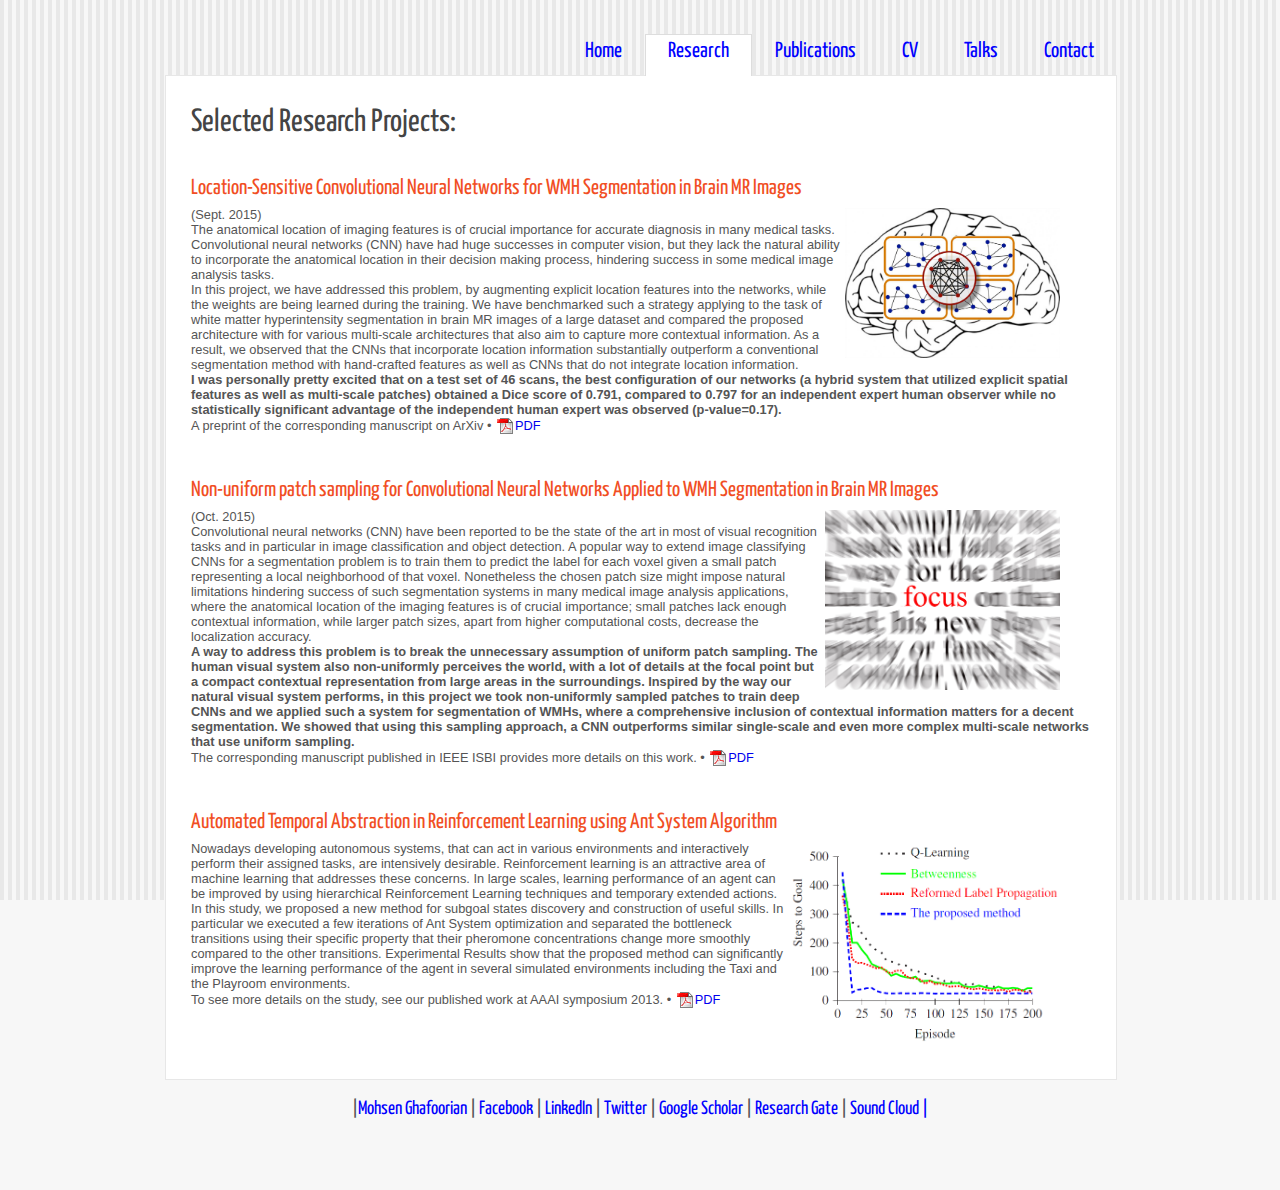
<file: research.html>
<!DOCTYPE HTML>
<html>

<head>
  <title>Mohsen Ghafoorian</title>
  <meta name="description" content="Mohsen Ghafoorian, Homepage" />
  <meta name="keywords" content="mohsen ghafoorian, radboud, deep learning, machine learning ,reinforcement learning" />
  <meta http-equiv="content-type" content="text/html; charset=UTF-8" />
  <link rel="stylesheet" type="text/css" href="http://fonts.googleapis.com/css?family=Tangerine&amp;v1" />
  <link rel="stylesheet" type="text/css" href="http://fonts.googleapis.com/css?family=Yanone+Kaffeesatz" />
  <link rel="stylesheet" type="text/css" href="style/style.css" />
  <script type="text/javascript">
  var _gaq = _gaq || [];
  _gaq.push(['_setAccount', 'UA-7159236-4']);
  _gaq.push(['_trackPageview']);

  (function() {
    var ga = document.createElement('script'); ga.type = 'text/javascript'; ga.async = true;
    ga.src = ('https:' == document.location.protocol ? 'https://ssl' : 'http://www') + '.google-analytics.com/ga.js';
    var s = document.getElementsByTagName('script')[0]; s.parentNode.insertBefore(ga, s);
  })();
  </script>
</head>

<body>
  <div id="main">
    <div id="header">
      <div id="logo">
      </div>
      <div id="menubar">
        <ul id="menu">
          <!-- put class="current" in the li tag for the selected page - to highlight which page you're on -->
          <li ><a href="index.html">Home</a></li>
          <li class="current"><a href="research.html">Research</a></li>
          <li ><a href="publications.html">Publications</a></li>
          <li ><a href="cv.html">CV</a></li>
          <li ><a href="presentations.html">Talks</a></li>
          <li ><a href="contact.html">Contact</a></li>
        </ul>
      </div>
    </div>


<div id="site_content">
<div id="content">

<h1>Selected Research Projects:</h1>
<p>


<h2>Location-Sensitive Convolutional Neural Networks for WMH Segmentation in Brain MR Images</h2>
<img src="images/brain.jpg" alt="" title="" style="float: right; margin-left: 0px; margin-top: 0px; margin-right: 30px; padding:1px; border: 0px solid #EEE; height: 150px;">
(Sept. 2015)<br>
The anatomical location of imaging features is of crucial importance for accurate diagnosis in many medical
tasks. Convolutional neural networks (CNN) have had huge successes in computer vision, but they lack the natural ability
to incorporate the anatomical location in their decision making process, hindering success in some medical image analysis tasks.<br>
In this project, we have addressed this problem, by augmenting explicit location features into the networks, while the weights 
are being learned during the training. We have benchmarked such a strategy applying to the task of white matter hyperintensity
segmentation in brain MR images of a large dataset and compared the proposed architecture with for various multi-scale architectures that 
also aim to capture more contextual information. 
As a result, we observed that the CNNs that incorporate location information substantially outperform a conventional segmentation method with 
hand-crafted features as well as CNNs that do not integrate location information. <br>
<strong>I was personally pretty excited that on a test set of 46 scans, the best configuration of our networks (a hybrid system that utilized  
explicit spatial features as well as multi-scale patches) obtained a Dice score of 0.791, 
compared to 0.797 for an independent expert human observer while no statistically significant advantage of the independent human expert 
was observed (p-value=0.17). </strong>
<br>A preprint of the corresponding manuscript on ArXiv &#8226; <a href="files/arxiv_wmh_cnn.pdf">PDF</a><br> 

<br><br><br>

<h2>Non-uniform patch sampling for Convolutional Neural Networks Applied to WMH Segmentation in Brain MR Images</h2>
<img src="images/focus.jpg" alt="" title="" style="float: right; margin-left: 0px; margin-top: 0px; margin-right: 30px; padding:1px; border: 0px solid #EEE; height: 180px;">
(Oct. 2015)<br>
Convolutional neural networks (CNN) have been reported to be the state of the art in most of visual recognition tasks and in particular in image classification
and object detection. A popular way to extend image classifying CNNs for a segmentation problem is to train them
to predict the label for each voxel given a small patch representing a local neighborhood of that voxel. Nonetheless
the chosen patch size might impose natural limitations hindering success of such segmentation systems in many medical
image analysis applications, where the anatomical location of the imaging features is of crucial importance; small patches
lack enough contextual information, while larger patch sizes, apart from higher computational costs, decrease the localization accuracy. <br>


<strong>
A way to address this problem is to break the unnecessary assumption of uniform patch sampling. The human visual
system also non-uniformly perceives the world, with a lot of details at the focal point but a compact contextual representation
from large areas in the surroundings. Inspired by the way our natural visual system performs, in this project we took non-uniformly
sampled patches to train deep CNNs and we applied such a system for segmentation of WMHs, where a comprehensive inclusion
of contextual information matters for a decent segmentation. We showed that using this sampling approach, a CNN outperforms
similar single-scale and even more complex multi-scale networks that use uniform sampling.
</strong>
<br>The corresponding manuscript published in IEEE ISBI provides more details on this work. &#8226; <a href="files/NonUniformCNN_ISBI2016.pdf">PDF</a><br> 
<br><br><br>

<h2>Automated Temporal Abstraction in Reinforcement Learning using Ant System Algorithm</h2>
<img src="images/RL.png" alt="" title="" style="float: right; margin-left: 0px; margin-top: 0px; margin-right: 30px; padding:1px; border: 0px solid #EEE; height: 200px;">
Nowadays developing autonomous systems, that can act in various environments and interactively perform
their assigned tasks, are intensively desirable. Reinforcement learning is an attractive area of machine
learning that addresses these concerns. In large scales, learning performance of an agent can be improved
by using hierarchical Reinforcement Learning techniques and temporary extended actions. In this study, we proposed a new method 
for subgoal states discovery and construction of useful skills. In particular we executed a few iterations of Ant System optimization 
and separated the bottleneck transitions using their specific property that their pheromone concentrations change more smoothly compared to the other 
transitions. Experimental Results show that the proposed method can significantly improve the learning performance of the agent in several 
simulated environments including the Taxi and the Playroom environments.
<br>To see more details on the study, see our published work at AAAI symposium 2013. &#8226; <a href="files/AAAI_RL_paper.pdf">PDF</a><br> 
<br><br><br>



</p>

</div>
</div>

    <div id="footer">
|<a href="index.html" target="_blank">Mohsen Ghafoorian</a> | 
<a href="https://www.facebook.com/mohsen.ghafoorian" target="_blank">Facebook</a> | 
<a href="http://www.linkedin.com/pub/mohsen-ghafoorian/53/437/ba3" target="_blank">LinkedIn</a> | 
<a href="https://twitter.com/mohsen_gh87" target="_blank">Twitter</a> | 
<a href="https://scholar.google.nl/citations?user=989WL-wAAAAJ&hl=en" target="_blank">Google Scholar</a> | 
<a href="https://www.researchgate.net/profile/Mohsen_Ghafoorian5" target="_blank">Research Gate</a> |
<a href="https://soundcloud.com/mohsenghafoorian" target="_blank">Sound Cloud |
    </div>
  </div>
</body>
</html>
</file>
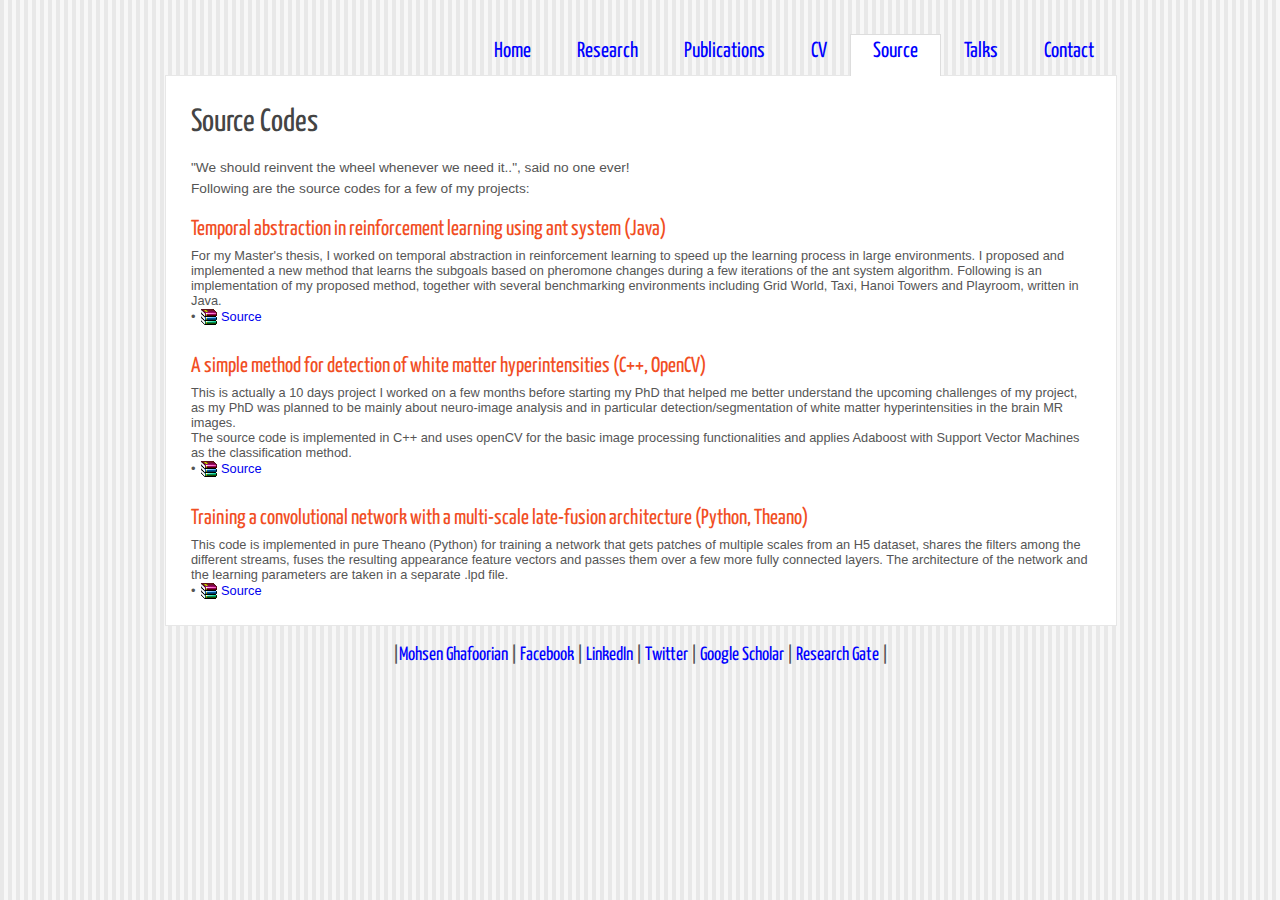
<file: Source_temp.html>
<!DOCTYPE HTML>
<html>

<head>
  <title>Mohsen Ghafoorian</title>
  <meta name="description" content="Mohsen Ghafoorian, Homepage" />
  <meta name="keywords" content="mohsen ghafoorian, radboud, deep learning, machine learning ,reinforcement learning" />
  <meta http-equiv="content-type" content="text/html; charset=UTF-8" />
  <link rel="stylesheet" type="text/css" href="http://fonts.googleapis.com/css?family=Tangerine&amp;v1" />
  <link rel="stylesheet" type="text/css" href="http://fonts.googleapis.com/css?family=Yanone+Kaffeesatz" />
  <link rel="stylesheet" type="text/css" href="style/style.css" />
  <script type="text/javascript">
  var _gaq = _gaq || [];
  _gaq.push(['_setAccount', 'UA-7159236-4']);
  _gaq.push(['_trackPageview']);

  (function() {
    var ga = document.createElement('script'); ga.type = 'text/javascript'; ga.async = true;
    ga.src = ('https:' == document.location.protocol ? 'https://ssl' : 'http://www') + '.google-analytics.com/ga.js';
    var s = document.getElementsByTagName('script')[0]; s.parentNode.insertBefore(ga, s);
  })();
  </script>
</head>

<body>
  <div id="main">
    <div id="header">
      <div id="logo">
      </div>
      <div id="menubar">
        <ul id="menu">
          <!-- put class="current" in the li tag for the selected page - to highlight which page you're on -->
          <li ><a href="index.html">Home</a></li>
          <li ><a href="research.html">Research</a></li>
          <li ><a href="publications.html">Publications</a></li>
          <li ><a href="cv.html">CV</a></li>
		  <li class="current"><a href="Source.html">Source</a></li>
          <li ><a href="presentations.html">Talks</a></li>
          <li ><a href="contact.html">Contact</a></li>
        </ul>
      </div>
    </div>


<div id="site_content">
<div id="content">
<h1>Source Codes</h1>
<p>
"We should reinvent the wheel whenever we need it..", said no one ever!<br>
Following are the source codes for a few of my projects:
<h2>Temporal abstraction in reinforcement learning using ant system (Java)</h2>
For my Master's thesis, I worked on temporal abstraction in reinforcement learning to speed up the learning process in large environments. I proposed 
and implemented a new method that learns the subgoals based on pheromone changes during a few iterations of the ant system algorithm. Following is 
an implementation of my proposed method, together with several benchmarking environments including Grid World, Taxi, Hanoi Towers and Playroom, written 
in Java.

<br>&#8226; <a href="files/AAA_RL_src.rar">Source</a>
<br><br><br>

<h2>A simple method for detection of white matter  hyperintensities (C++, OpenCV)</h2>
This is actually a 10 days project I worked on a few months before starting my PhD that helped me better understand the upcoming challenges 
of my project, as my PhD was planned to be mainly about neuro-image analysis and in particular detection/segmentation 
of white matter hyperintensities in the brain MR images. <br>
The source code is implemented in C++ and uses openCV for the basic image processing functionalities and applies 
Adaboost with Support Vector Machines as the classification method.
<br>&#8226; <a href="files/simple_WMH_detection.rar">Source</a>

<br><br><br>
<h2>Training a convolutional network with a multi-scale late-fusion architecture (Python, Theano)</h2>
This code is implemented in pure Theano (Python) for training a network that gets patches of multiple scales from an 
H5 dataset, shares the filters among the different streams, fuses the resulting appearance feature vectors and passes 
them over a few more fully connected layers. The architecture of the network and the learning parameters are taken in 
a separate .lpd file.
<br>&#8226; <a href="files/CNN_Multiscale_LateFusion.rar">Source</a>

</p>

</div>
</div>

    <div id="footer">
|<a href="index.html" target="_blank">Mohsen Ghafoorian</a> | 
<a href="https://www.facebook.com/mohsen.ghafoorian" target="_blank">Facebook</a> | 
<a href="http://www.linkedin.com/pub/mohsen-ghafoorian/53/437/ba3" target="_blank">LinkedIn</a> | 
<a href="https://twitter.com/mohsen_gh1987" target="_blank">Twitter</a> | 
<a href="https://scholar.google.nl/citations?user=989WL-wAAAAJ&hl=en" target="_blank">Google Scholar</a> | 
<a href="https://www.researchgate.net/profile/Mohsen_Ghafoorian5" target="_blank">Research Gate</a> |
    </div>
  </div>
</body>
</html>
</file>
<file: style/style.css>
html
{ height: 100%;}

*
{ margin: 0;
  padding: 0;}

body
{ font: normal .80em 'trebuchet ms', arial, sans-serif;
  background: #F7F7F7 url(pattern7.png) fixed;
  color: #555;}

p
{ padding: 0 0 20px 0;
  line-height: 1.5em;
  font-size: 107%;}

img
{ border: 0;}

h1, h2, h3, h4, h5, h6 
{ font: normal 250% 'Yanone Kaffeesatz', arial, sans-serif;
  color: #444;
  margin: 0 0 15px 0;
  padding: 5px 0 5px 0;}

h2
{ font: normal 170% 'Yanone Kaffeesatz', arial, sans-serif;
  color: #F14E23;  
  margin: 0;
  padding: 0 0 8px 0;}

h3
{ font-size: 200%;
  margin: 0 0 9px 0;
  color: #444;}

h4, h5, h6
{ margin: 0;
  padding: 0 0 5px 0;
  font: normal 100% arial, sans-serif;
  color: #F14E23;
  line-height: 1em;}

h5, h6
{ font: italic 95% arial, sans-serif;
  color: #888;
  padding-bottom: 15px;}

h6
{ color: #362C20;}

a, a:hover
{ outline: none;
  text-decoration: none;
  color: #0000EE; /* Typical blue color for links with !important */
}

a:hover
{ text-decoration: underline;}

.left
{ float: left;
  width: auto;
  margin-right: 10px;}

.right
{ float: right; 
  width: auto;
  margin-left: 10px;}

.center
{ display: block;
  text-align: center;
  margin: 20px auto;}

ul
{ margin: 2px 0 22px 17px;}

ul li
{ list-style-type: circle;
  margin: 0 0 0 0; 
  padding: 0 0 4px 5px;}

ol
{ margin: 8px 0 22px 20px;}

ol li
{ margin: 0 0 11px 0;}

#main, #header, #logo, #menubar, #site_content, #footer
{ margin-left: auto; 
  margin-right: auto;}

#main
{ width: 950px;
  margin: 20px auto;}

#header
{ width: 952px;
  height: 55px;}

#logo
{ width: 950px;
  float: left;
  height: 10px;
  background: transparent;
  padding: 0 0 0px 10px;}

#logo h1
{ font: normal 350% 'Yanone Kaffeesatz', arial, sans-serif;
  padding: 5px 0 0 17px;
  color: blue;
  float: left;}

#logo h1 a
{ color: blue;
  text-decoration: none;}

#logo h1 a:hover
{ color: blue;
  text-decoration: none;}

.slogan
{ float: right; 
  padding-right: 25px;
  text-align: right; 
  font: 500% 'tangerine', arial; 
  color: #111;}

#menubar
{ height: 46px;
  width: 700px;
  margin: 0px auto -1px auto;
  float: right;
  padding: 0px 0 0 0;} 

ul#menu
{ float: right;}

ul#menu li
{ float: left;
  padding: 0 0 0px 0px;
  list-style: none;
  margin: 2px 0 0 0;
  background: transparent;}

ul#menu li a
{ font: normal 170% 'Yanone Kaffeesatz', sans-serif;
  text-decoration: none;
  color: blue;
  display: block; 
  float: left; 
  height: 20px;
  padding: 7px 23px 15px 23px;
  text-align: center;} 

ul#menu li.current a
{ height: 20px;
  padding: 6px 22px 15px 22px;}

ul#menu li.current a
{ background: #fff;
  border: 1px solid #ddd;
  border-bottom: 0;
  color: blue;}

ul#menu li a:hover
{ color: blue;}



a[href$='.pdf'] {
display:inline-block;
line-height:18px;
padding-left:18px;
margin-left:2px;
margin-right:1px;
background:transparent url(pdf.gif) center left no-repeat;
}

a[href$='.pptx'] {
display:inline-block;
line-height:18px;
padding-left:18px;
margin-left:2px;
margin-right:1px;
background:transparent url(ppt.png) center left no-repeat;
}


a[href$='.rar'] {
display:inline-block;
line-height:18px;
padding-left:20px;
margin-left:2px;
margin-right:1px;
background:transparent url(rar.png) center left no-repeat;
}



#site_content
{ width: 950px;
  overflow: hidden;
  margin: 0 auto 0 auto;
  padding: 0;
  background: #fff;
  border: 1px solid #E7E7E7;} 

#sidebar_container
{ float: right;
  width: 280px;
  margin: 25px 0;}

.sidebar
{ float: right;
  width: 230px;
  margin: 0 24px 27px 0;
  background: #FBFBFB;
  border: 1px solid #eee;
  padding: 0 15px 15px 15px;}

.sidebar h3, .content h1
{ padding: 10px 15px;
  margin: 0 1px;}

.sidebar h1
{ padding: 5px 0 0 0;}

.paperclip
{ float: left;
  position: relative; 
  z-index: 0;
  vertical-align: middle; 
  margin: -27px 0 -60px -30px;}

#content
{ text-align: left;
  width: 900px;
  padding: 25px 0 5px 25px;
  margin: 0;}

#content ul
{ margin: 2px 0 22px 0px;}

#content ul li
{ list-style-type: none;
  background: url(bullet.png) no-repeat;
  margin: 0 0 6px 0; 
  padding: 0 0 4px 25px;
  line-height: 1.5em;}

#footer
{ clear: both;
  width: 100%;
  font: normal 150% 'yanone kaffeesatz',  arial, sans-serif;
  height: 85px;
  padding: 20px 0 5px 0;
  text-align: center; 
  color: #555;
  background: transparent;
  margin-bottom: 20px;}

#footer p
{ padding: 0 0 10px 0;}

#footer a, #footer a:hover
{ color: blue;
  text-decoration: none;}

#footer a:hover
{ color: blue;
  text-decoration: none;}

.gallery img
{ position:absolute;}

.form_settings
{ margin: 5px 0 0 0;}

.form_settings p
{ padding: 0 0 10px 0;}

.form_settings span
{ padding: 5px 0; 
  float: left; 
  width: 170px; 
  text-align: left;}
  
.form_settings input, .form_settings textarea
{ width: 252px; 
  font: 100% 'trebuchet ms', arial;
  border: 0;
  border: 1px solid #eee;
  padding: 5px 10px;
  background: #fff;
  color: #FFF;}
  
.form_settings .submit
{ border: 0; 
  width: auto;
  margin: 0 0 0 200px; 
  cursor: pointer; 
  color: #35BDF5;
  border: 1px solid #ddd;
  padding: 5px 15px;
  background: #fff;
  font: normal 140% 'Yanone Kaffeesatz', sans-serif;}

.form_settings textarea, .form_settings select
{ font: 100% 'trebuchet ms', arial; 
  border: 1px solid #eee;
  padding: 5px 10px;
  background: #fff;
  width: 252px;
  overflow: auto;}

.form_settings select
{ width: 274px;}

.form_settings .checkbox
{ margin: 4px 0; 
  padding: 0; 
  width: 14px;
  border: 0;
  background: none;}

.boxed {
    top: 0;
    border-radius: 0px 5px 0px 5px;
    width: 250px;
    padding: 10px;
    border: 2px solid red;
    margin: 0; 
    background-color: rgba(255, 0, 0, 0.3);
}

.search
{ color: #666;
  border: 1px solid #eee;
  margin: 0;
  padding: 10px 5px;
  width: 189px;
  color: #F14E23;}
  
.subscribe
{ color: #35BDF5;
  border: 1px solid #ddd;
  padding: 5px 10px;
  background: #fff;
  float: right;
  cursor: pointer;
  margin: 0;
  font: normal 140% 'Yanone Kaffeesatz', sans-serif;}
 
table
{ margin: 10px 0 30px 0;}

table tr th, table tr td
{ background: #F5F5F5;
  color: #111;
  padding: 7px 4px;
  text-align: left;}
  
table tr td
{ background: #FBFBFB;
  color: #111;
  border-top: 1px solid #FFF;}
</file>
